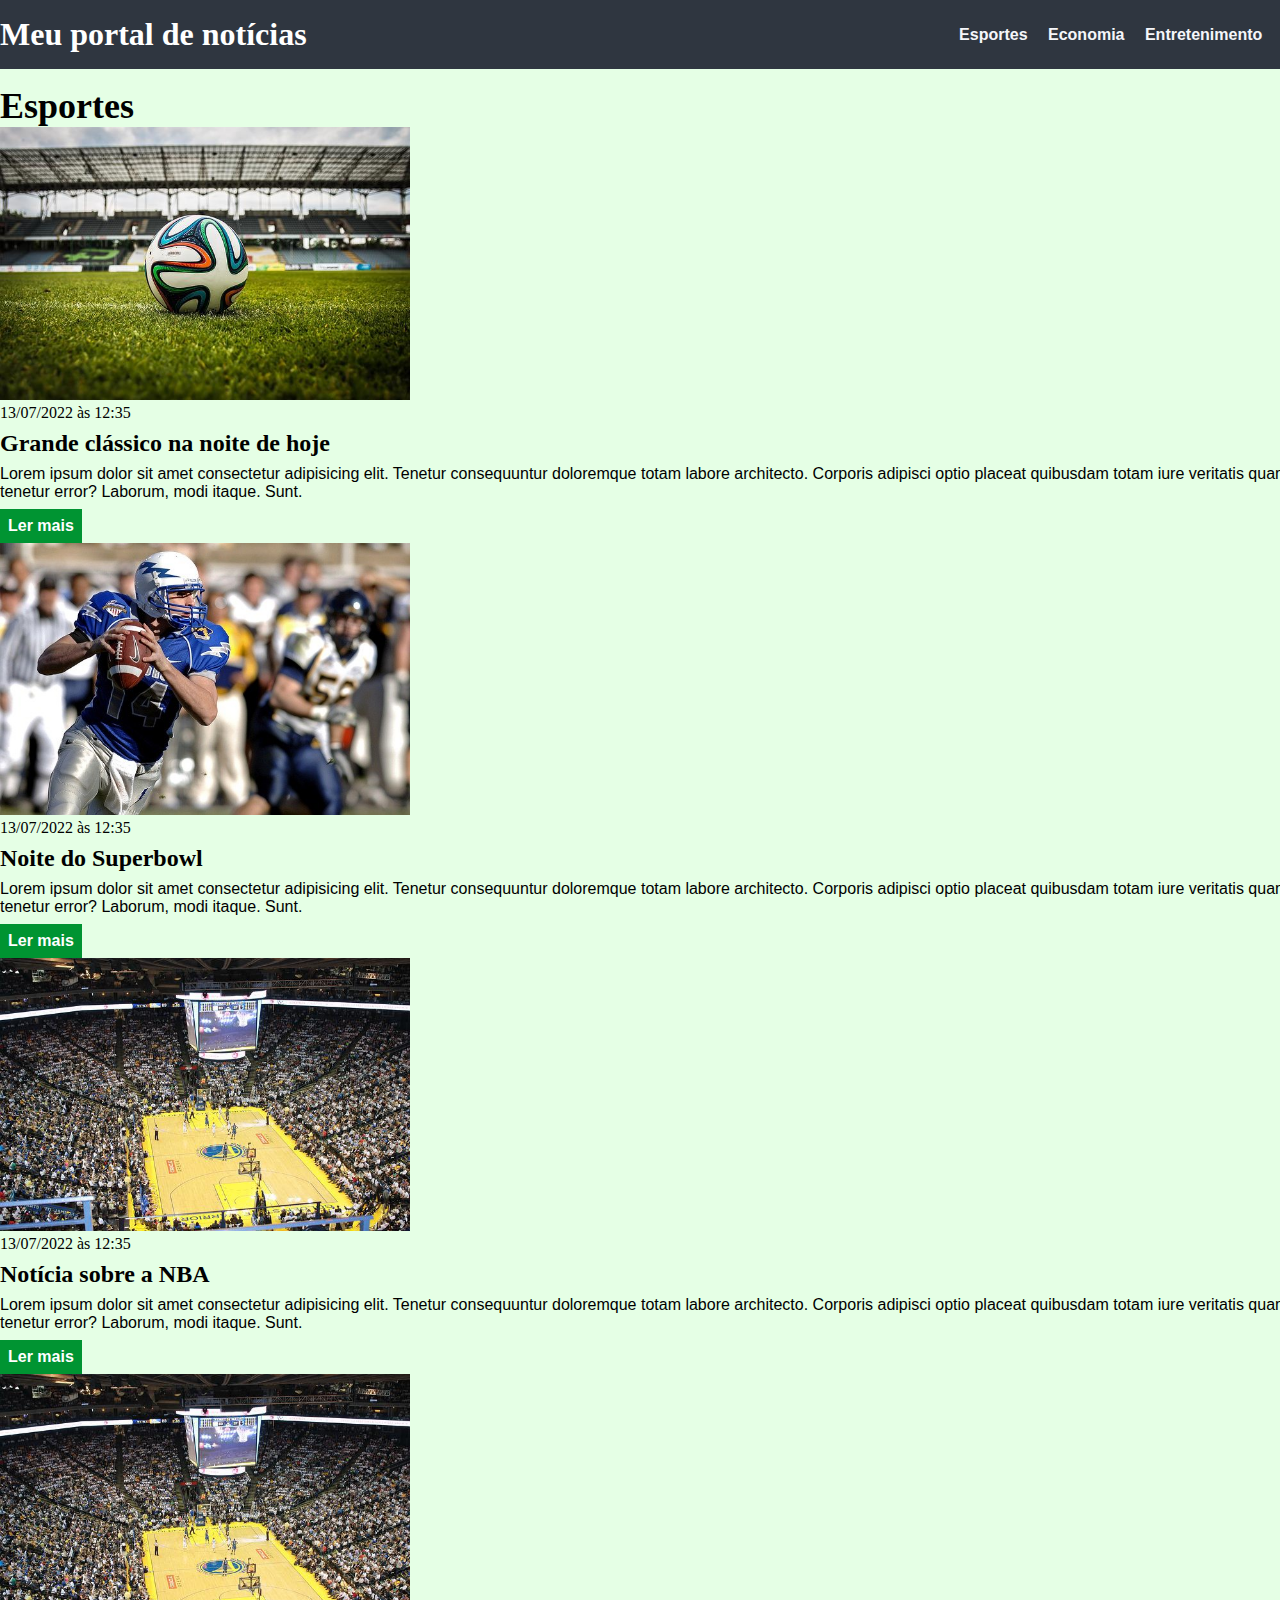
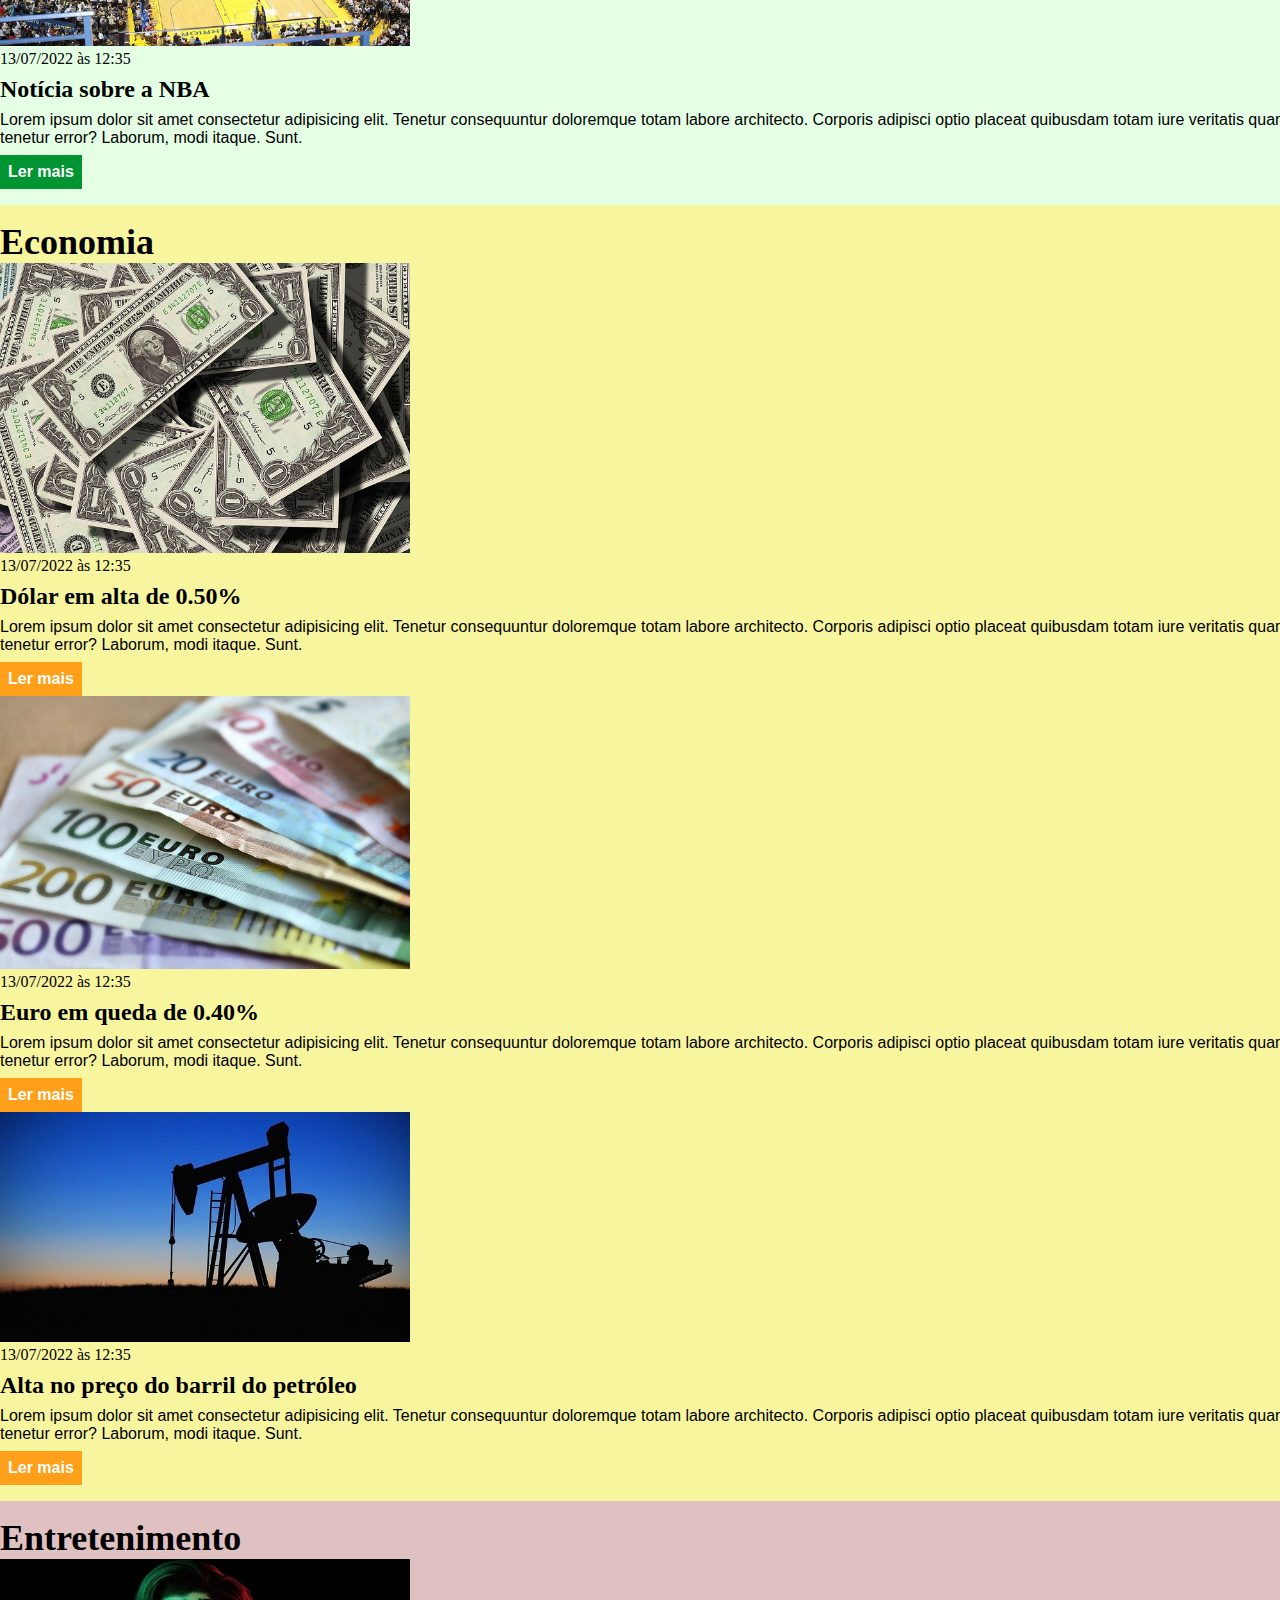
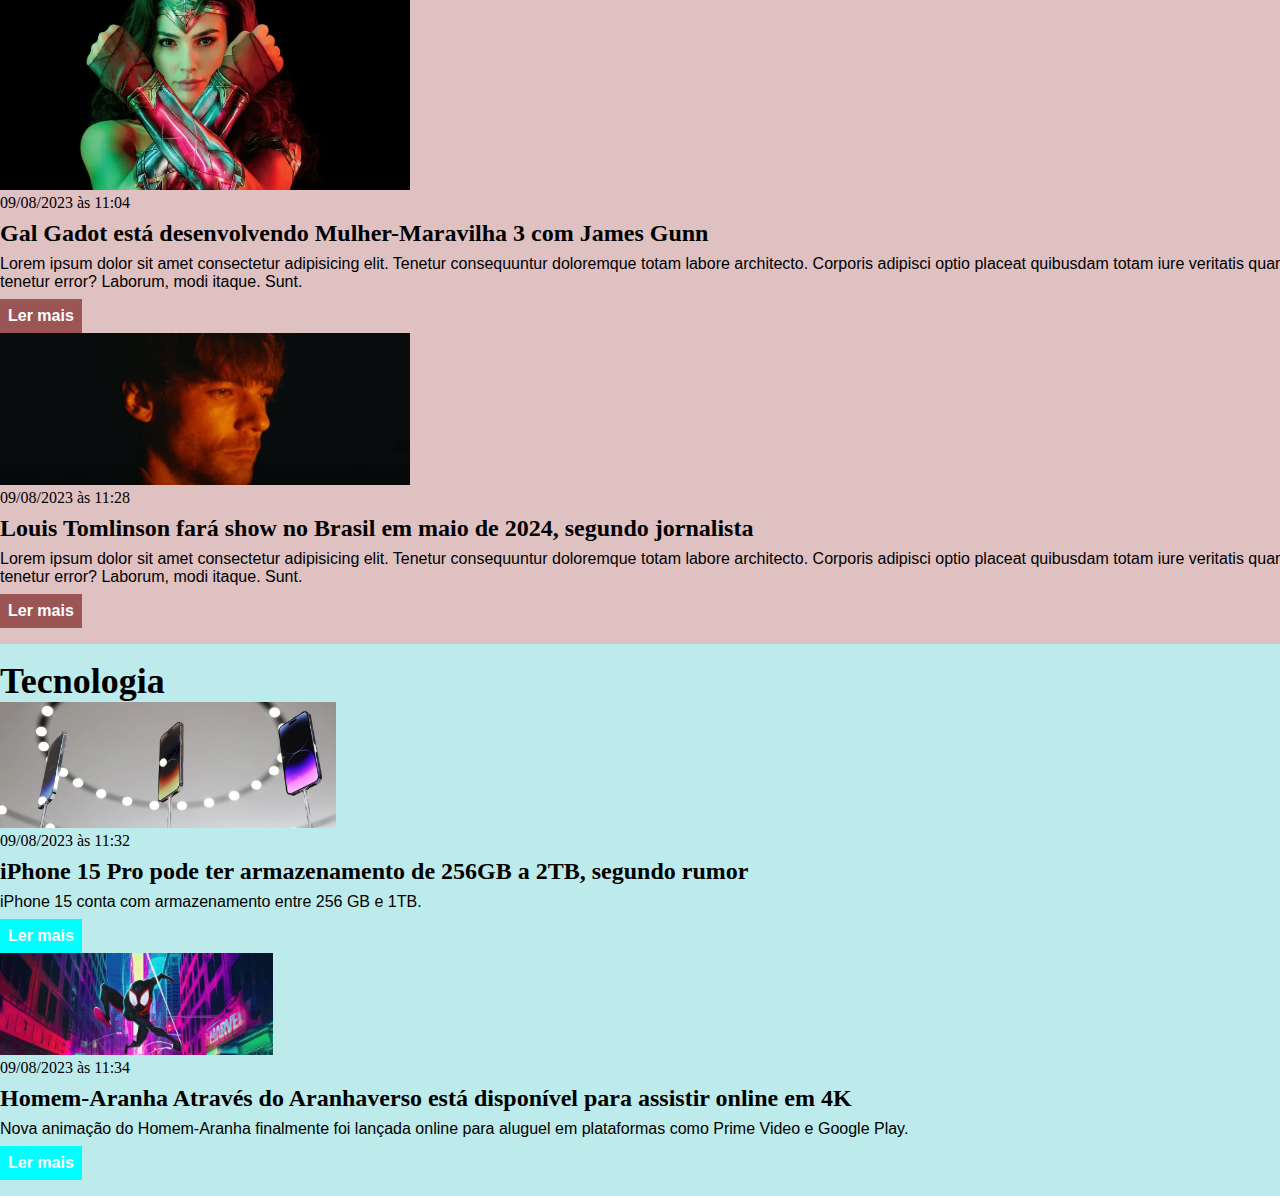
<file: exercicio/index.html>
<!DOCTYPE html>
<html lang="pt-BR">
<head>
    <meta charset="UTF-8">
    <meta http-equiv="X-UA-Compatible" content="IE=edge">
    <meta name="viewport" content="width=device-width, initial-scale=1.0">
    <title>Meu portal de notícias</title>
    <link rel="stylesheet" href= "main.css" />

</head>
<body>
    <header>
        <div class="container">
        <h1>Meu portal de notícias</h1>
            <nav>
                <ul>
                    <li>
                        <a href="#sports" title="Ir para a seção de esportes">Esportes</a>
                    </li>
                    <li>
                        <a href="#economy" title="Ir para a seção de notícias">Economia</a>
                    </li>
                    <li>
                        <a href="#entretenimento" title="Ir para a seção de entretenimento">Entretenimento</a>
                    </li>
                    <li>
                        <a href="#tecnologia" title="Ir para a seção de tecnologia">Tecnologia</a>
                    </li>
                </ul>
            </nav>
        </div>
    </header>
    <section id="sports">
        <div class="container">
            <h2>Esportes</h2>
            <div class="articles">
                <article>
                    <img src="./futebol.jpg" alt="Bola de futebol no gramado" />
                    <header>
                        <time class="creation-date">13/07/2022 às 12:35</time>
                    </header>
                    <h3>Grande clássico na noite de hoje</h3>
                    <p>
                        Lorem ipsum dolor sit amet consectetur adipisicing elit. Tenetur consequuntur doloremque totam labore architecto. Corporis adipisci optio placeat quibusdam totam iure veritatis quam, ullam tenetur error? Laborum, modi itaque. Sunt.
                    </p>
                    <a href="#" title="Leia a notícia completa">Ler mais</a>
                </article>
                <article>
                    <img src="./futebol-americano.jpg" alt="Jogador de futebol americano correndo com a bola na mão" />
                    <header>
                        <time>13/07/2022 às 12:35</time>
                    </header>
                    <h3>Noite do Superbowl</h3>
                    <p>
                        Lorem ipsum dolor sit amet consectetur adipisicing elit. Tenetur consequuntur doloremque totam labore architecto. Corporis adipisci optio placeat quibusdam totam iure veritatis quam, ullam tenetur error? Laborum, modi itaque. Sunt.
                    </p>
                    <a href="#" title="Leia a notícia completa">Ler mais</a>
                </article>
                <article>
                    <img src="./basquete.jpg" title="Vista aérea de uma quadra de basquete" />
                    <header>
                        <time>13/07/2022 às 12:35</time>
                    </header>
                    <h3>Notícia sobre a NBA</h3>
                    <p>
                        Lorem ipsum dolor sit amet consectetur adipisicing elit. Tenetur consequuntur doloremque totam labore architecto. Corporis adipisci optio placeat quibusdam totam iure veritatis quam, ullam tenetur error? Laborum, modi itaque. Sunt.
                    </p>
                    <a href="#" title="Leia a notícia completa">Ler mais</a>
                    </article>
                    <article>
                        <img src="./basquete.jpg" title="Vista aérea de uma quadra de basquete" />
                        <header>
                            <time>13/07/2022 às 12:35</time>
                        </header>
                        <h3>Notícia sobre a NBA</h3>
                        <p>
                            Lorem ipsum dolor sit amet consectetur adipisicing elit. Tenetur consequuntur doloremque totam labore architecto. Corporis adipisci optio placeat quibusdam totam iure veritatis quam, ullam tenetur error? Laborum, modi itaque. Sunt.
                        </p>
                        <a href="#" title="Leia a notícia completa">Ler mais</a>
                    </article>
            </div>
        </div>
    </section>
    <section id="economy">
        <div class="container">
            <h2>Economia</h2>
            <div class="articles">
                <article>
                    <img src="./dolares.jpg" alt="Muitos dólares" />
                    <header>
                        <time>13/07/2022 às 12:35</time>
                    </header>
                    <h3>Dólar em alta de 0.50%</h3>
                    <p>
                        Lorem ipsum dolor sit amet consectetur adipisicing elit. Tenetur consequuntur doloremque totam labore architecto. Corporis adipisci optio placeat quibusdam totam iure veritatis quam, ullam tenetur error? Laborum, modi itaque. Sunt.
                    </p>
                    <a href="#" title="Leia a notícia completa">Ler mais</a>
                </article>
                <article>
                    <img src="./euro.jpg" alt="Várias notas de euro" />
                    <header>
                        <time>13/07/2022 às 12:35</time>
                    </header>
                    <h3>Euro em queda de 0.40%</h3>
                    <p>
                        Lorem ipsum dolor sit amet consectetur adipisicing elit. Tenetur consequuntur doloremque totam labore architecto. Corporis adipisci optio placeat quibusdam totam iure veritatis quam, ullam tenetur error? Laborum, modi itaque. Sunt.
                    </p>
                    <a href="#" title="Leia a notícia completa">Ler mais</a>
                </article>
                <article>
                    <img src="./petroleo.jpg" alt="Extração de petróleo" />
                    <header>
                        <time>13/07/2022 às 12:35</time>
                    </header>
                    <h3>Alta no preço do barril do petróleo</h3>
                    <p>
                        Lorem ipsum dolor sit amet consectetur adipisicing elit. Tenetur consequuntur doloremque totam labore architecto. Corporis adipisci optio placeat quibusdam totam iure veritatis quam, ullam tenetur error? Laborum, modi itaque. Sunt.
                    </p>
                    <a href="#" title="Leia a notícia completa">Ler mais</a>
                </article>
            </div>
        </div>
    </section>
    <section id="entretenimento">
        <div class="container">
            <h2>Entretenimento</h2>
            <div class="articles">
                <article>
                    <img src="./mulher-maravilha.webp" alt="Mulher maravilha" />
                    <header>
                        <time class="creation-date">09/08/2023 às 11:04</time>
                    </header>
                    <h3>Gal Gadot está desenvolvendo Mulher-Maravilha 3 com James Gunn</h3>
                    <p>
                        Lorem ipsum dolor sit amet consectetur adipisicing elit. Tenetur consequuntur doloremque totam labore architecto. Corporis adipisci optio placeat quibusdam totam iure veritatis quam, ullam tenetur error? Laborum, modi itaque. Sunt.
                    </p>
                    <a href="#" title="Leia a notícia completa">Ler mais</a>
                </article>
                <article>
                    <img src="./louis-tomlinson.jpg" alt="Show do Louis Tomlinson no Brasil" />
                    <header>
                        <time>09/08/2023 às 11:28</time>
                    </header>
                    <h3>Louis Tomlinson fará show no Brasil em maio de 2024, segundo jornalista</h3>
                    <p>
                        Lorem ipsum dolor sit amet consectetur adipisicing elit. Tenetur consequuntur doloremque totam labore architecto. Corporis adipisci optio placeat quibusdam totam iure veritatis quam, ullam tenetur error? Laborum, modi itaque. Sunt.
                    </p>
                    <a href="#" title="Leia a notícia completa">Ler mais</a>
                </article>
            </div>
        </div>
    </section>
    <section id="tecnologia">
        <div class="container">
            <h2>Tecnologia</h2>
            <div class="articles">
                <article>
                    <img src="./iphone15.webp" alt="Dois modelos do novo iPhone 15" />
                    <header>
                        <time class="creation-date">09/08/2023 às 11:32</time>
                    </header>
                    <h3>iPhone 15 Pro pode ter armazenamento de 256GB a 2TB, segundo rumor</h3>
                    <p>
                        iPhone 15 conta com armazenamento entre 256 GB e 1TB.
                    </p>
                    <a href="#" title="Leia a notícia completa">Ler mais</a>
                </article>
                <article>
                    <img src="./homem-aranha-multiverso.webp" alt="Show do Louis Tomlinson no Brasil" />
                    <header>
                        <time>09/08/2023 às 11:34</time>
                    </header>
                    <h3>Homem-Aranha Através do Aranhaverso está disponível para assistir online em 4K</h3>
                    <p>
                        Nova animação do Homem-Aranha finalmente foi lançada online para aluguel em plataformas como Prime Video e Google Play.
                    </p>
                    <a href="#" title="Leia a notícia completa">Ler mais</a>
                </article>
            </div>
        </div>
    </section>
</body>
</html>
</file>
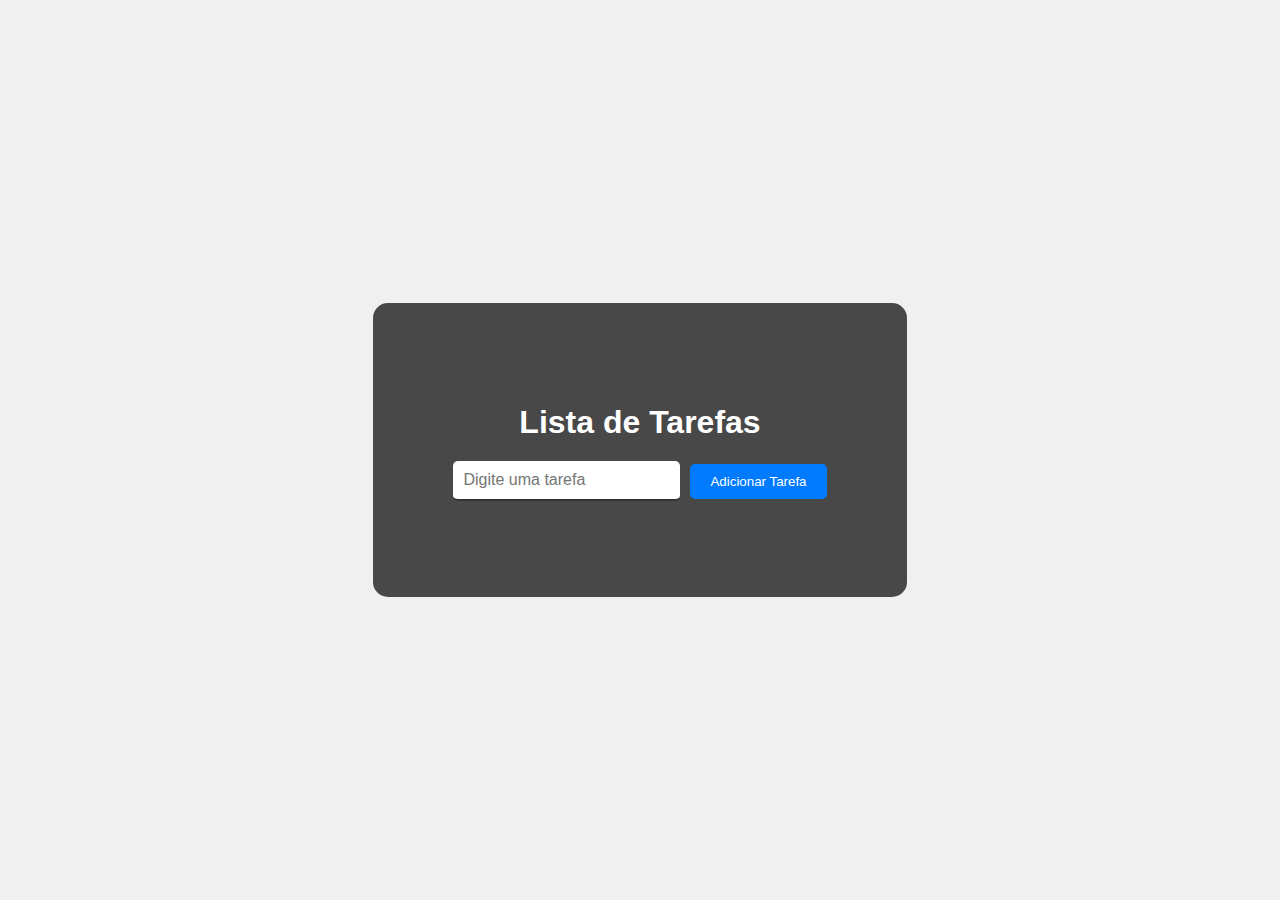
<file: lista de tarefas - exercicio/index.html>
<!DOCTYPE html>
<html lang="pt-br">
<head>
    <meta charset="UTF-8">
    <meta name="viewport" content="width=device-width, initial-scale=1.0">
    <title>Lista de Tarefas</title>
    <link rel="stylesheet" type="text/css" href="styles.css">
</head>
<body>
    <div class="container" style="padding: 80px;">
        <h1>Lista de Tarefas</h1>
        <form id="task-form">
            <input type="text" id="task-input" placeholder="Digite uma tarefa" required>
            <button type="submit">Adicionar Tarefa</button>
        </form>
        <ol id="task-list">
        <!-- Tarefas serão adicionadas aqui -->
        </ol>
    </div>
    <script src="https://code.jquery.com/jquery-3.6.0.min.js"></script>
    <script src="script.js"></script>
</body>
</html>
</file>
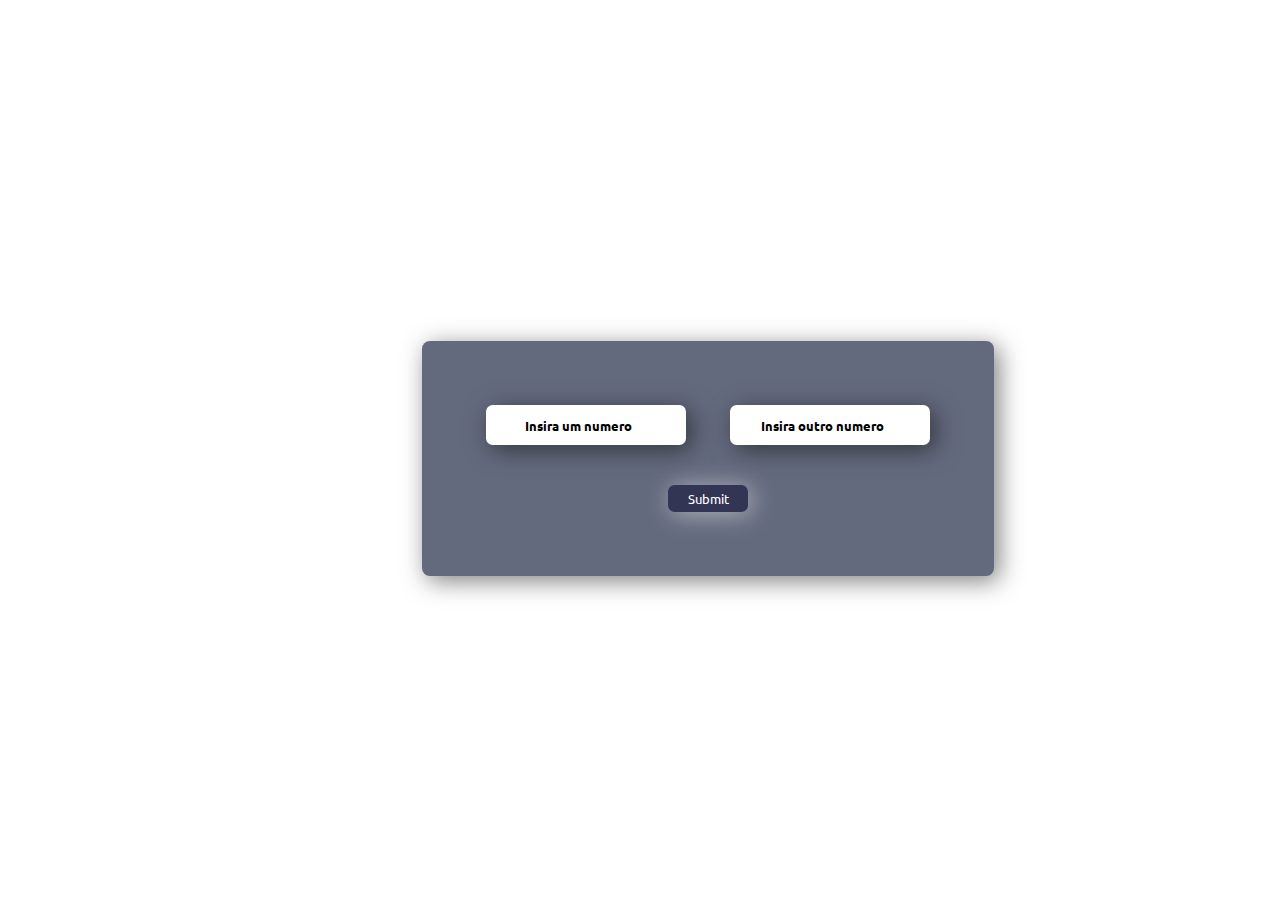
<file: Módulo 7 - ex/index.html>
<!DOCTYPE html>
<html lang="en">
    <head>
        <meta charset="UTF-8">
        <meta name="viewport" content="width=device-width, initial-scale=1.0">
        <link rel="stylesheet" href="style.css">
        <title>Exercício Modulo 7</title>
    </head>
    <body>
        <div class="formulario">
            <form id="form">
                <input id="primeiroN" class="input" type="number" placeholder="Insira um numero">
                <input id="segundoN" class="input" type="number" placeholder="Insira outro numero">

                <input class="button" id="botao" type="submit" onclick="validacaoInput()">
            </form>
        </div>
        <script src="script.js"></script>
    </body>
</html>
</file>
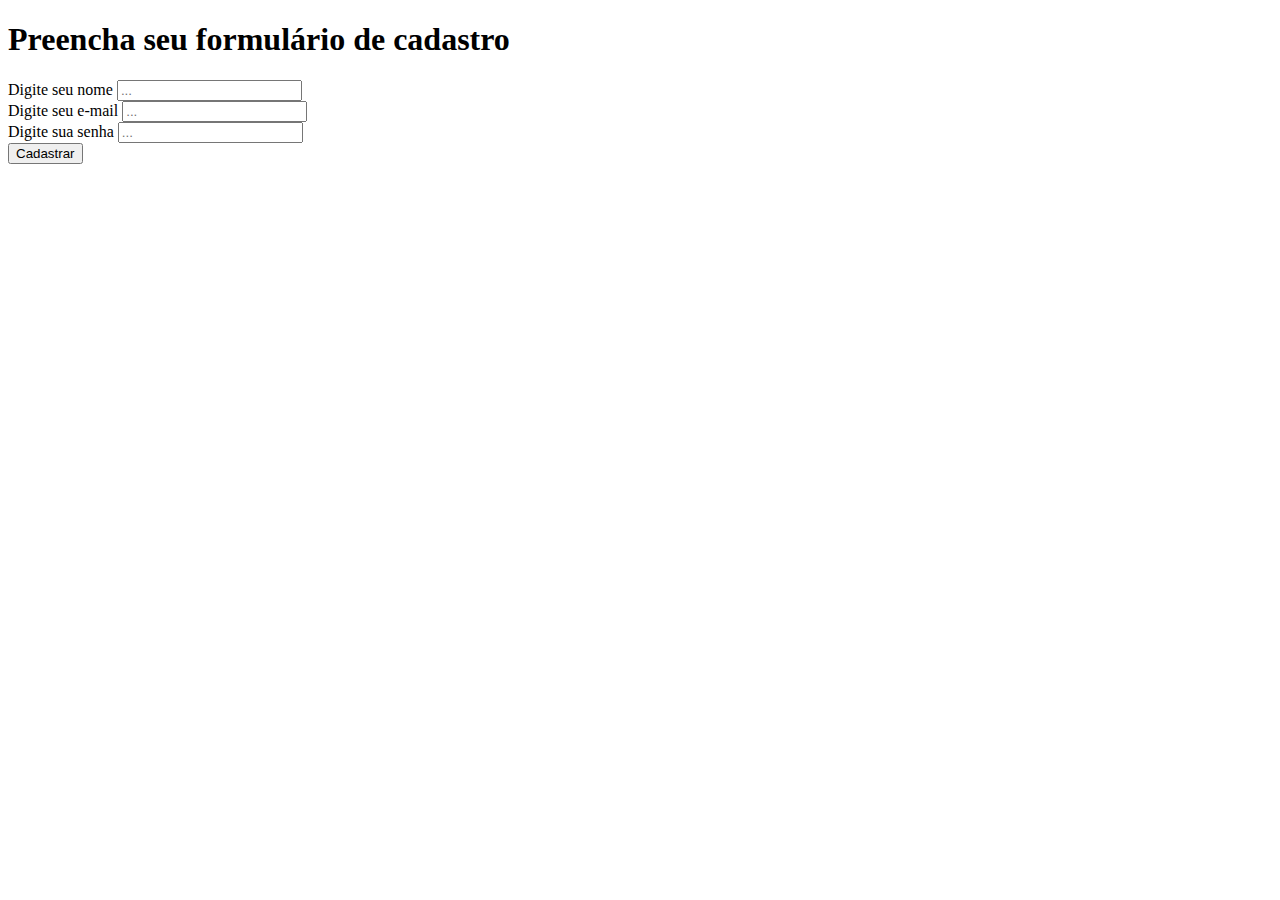
<file: exercicio.html>
<!DOCTYPE html>
<html lang="pt-br">
<head>
    <meta charset="UTF-8">
    <meta name="viewport" content="width=device-width, initial-scale=1.0">
    <title>Exercício Módulo 3</title>
</head>
<h1>
    Preencha seu formulário de cadastro
</h1>
<body>
    <form>
        <label for="text">Digite seu nome</label>
        <input id="text" type="text" placeholder="...">
        <br />
        <label for="email">Digite seu e-mail</label>
        <input id="email" type="email"placeholder="...">
        <br>
        <label for="password">Digite sua senha</label>
        <input id="password" type="password" placeholder="...">
        <br>
        <button type="submit">
            Cadastrar
        </button>
</body>
</html>
</file>
<file: exercicio/main.css>
* {
    box-sizing: border-box;
    margin: 0;
    padding: 0;
    
}

body > header {
    background-color: #2f3640;
    padding: 16px 0;
    color: #fff;
}

header .container {
    display: flex;
    align-items: center;
    justify-content: space-between;
}

header li {
    display: inline;
    font-family: Arial, Helvetica, sans-serif;
    font-weight: bold;
    margin-left: 16px;

}

header li a {
    color: #f5f6fa;
    text-decoration: none;
}

header li a:hover {
    text-decoration: underline;
}

.container {
    width: 1366px;
    margin: 0 auto;
}

.articles {
    display: flex;
    flex-wrap: wrap;
    justify-content: space-between;
}

.articles article img {
    /*height: 180px;*/
    width: 100%;
    
}

.articles article img {
    width: 30%;
}

section {
    padding: 16px 0;
}

section h2 
.articles article {
    margin-bottom: 16px;
}

.articles article h3 {
    margin-top: 8px;
    margin-bottom: 8px;
}

.articles article a {
    background-color: blue;
    color: #fff;
    padding: 8px;
    display: inline-block;
    text-decoration: none;
    font-weight: bold;
    margin-top: 8px;
}

.articles article a:hover {
    text-decoration: underline;
}

.articles article p {
    font-family: Arial, Helvetica, sans-serif;
}

.articles article a {
    font-family: Arial, Helvetica, sans-serif;
}

.articles article h3 {
    font-size: 24px;
}

section h2 {
    font-size: 36px;
}

#sports {
    background-color: rgba(0,255,0,0.1);
}

#sports .articles article a {
    background-color: #009432;
}


#economy {
    background-color: #f8f59f;
}

#economy .articles article a {
    background-color: #ff9f1a;
}

#entretenimento {
    background-color: #dfc1c2;
}

#entretenimento .articles article a{
    background-color: rgb(156, 85, 85);
}

#tecnologia{
    background-color: rgb(189, 235, 235);
}

#tecnologia .articles article a{
    background-color: aqua
}
</file>
<file: lista de tarefas - exercicio/styles.css>
body {
    font-family: Arial, sans-serif;
    background-color: #f0f0f0;
    margin: 0;
    padding: 0;
    display: flex;
    flex-direction: column;
    align-items: center;
    justify-content: center;
    min-height: 100vh;
}

h1 {
    text-align: center;
    color: #fff;
    margin-bottom: 20px;
}

#task-form {
    text-align: center;
    margin: 10px 0;
    display: flex;
    align-items: center;
    justify-content: center;
}

#task-input {
    padding: 10px;
    font-size: 16px;
    border: none;
    border-bottom: 2px solid #333;
    margin-right: 10px;
    border-radius: 5px;
}

#task-input:focus {
    outline: none;
    border-bottom: 2px solid #007bff;
}

button {
    padding: 10px 20px;
    background-color: #007bff;
    color: white;
    border: none;
    border-radius: 5px;
    cursor: pointer;
    transition: background-color 0.3s;
}

button:hover {
    background-color: #0056b3;
}

ul {
    list-style-type: none;
    padding: 0;
    width: 100%;
}

li {
    cursor: pointer;
    padding: 10px;
    background-color: #fff;
    border-radius: 5px;
    margin: 5px 0;
    display: flex;
    justify-content: space-between;
    align-items: center;
    box-shadow: 0px 2px 4px rgba(0, 0, 0, 0.1);
    transition: background-color 0.3s, box-shadow 0.3s;
    width: 100%;
}

li:hover {
    background-color: #f5f5f5;
}

.completed {
    text-decoration: line-through;
    color: #999;
}

.delete-button {
    background-color: #ff4444;
    color: white;
    border: none;
    border-radius: 50%;
    padding: 8px;
    cursor: pointer;
    transition: background-color 0.3s;
}

.delete-button:hover {
    background-color: #cc0000;
}

.container {
    background-color: rgba(0, 0, 0, 0.7);
    border-radius: 15px;
    border-color: black;
}

ol #task-list {
    display: table-column;
    
}
</file>
<file: Módulo 7 - ex/style.css>
@import url('https://fonts.googleapis.com/css2?family=ADLaM+Display&family=Ubuntu:wght@500&display=swap');

*{
    margin: 0;
    padding: 0;
    box-sizing: border-box;
    font-family: 'ADLaM Display', cursive;
    font-family: 'Ubuntu', sans-serif;
}

.formulario{
    position: absolute;
    top: calc(45% - 4em);
    left: calc(38% - 4em);
    background: #646a7e;
    padding: 4em;
    border-radius: 0.5em;
    box-shadow: 5px 5px 25px rgba(0,0,0,0.5);
}

.input{
    width: 15em;
    height: 3em;
    border-radius: 0.5em;
    border: none;
    box-shadow: 5px 5px 25px rgba(0, 0, 0, 0.5);
    font-weight: bold;
    text-align: center;
}

.input:first-child{
    margin-right: 3em;
}z

#primeiroN{
    background-color: #ffffff;
}

#primeiroN::placeholder, #segundoN::placeholder{
    color: black;
}

#segundoN{
    background-color: rgb(255, 255, 255);
}

.button{
    display: flex;
    align-items: center;
    justify-content: center;
    background-color: rgb(51, 53, 85);
    border: none;
    color: white;
    width: 6em;
    height: 2em;
    border-radius: 0.5em;
    margin: 0 auto;
    margin-top: 3em;
    box-shadow: 3px 2px 25px rgba(255, 255, 255, 0.5);

    transition: ease-in-out all 0.5s;
}

.button:hover{
    background: rgb(106, 183, 255);
    color:  rgb(51, 53, 85);
    box-shadow: 3px 2px 25px rgba(0, 0, 0, 0.5);
    transition: ease-in-out all 0.5s;
}

.resultado {
    display: flex;
    justify-content: center;
    align-items: center;
    text-align: center;
    color: rgb(0, 0, 0);
    width: 15em;
    height: 2em;
    border-radius: 0.5em;
    box-shadow: 2px 2px 25px rgba(255, 255, 255, 0.5);
    margin: 0 auto;
    margin-top: 1em;
}
</file>
